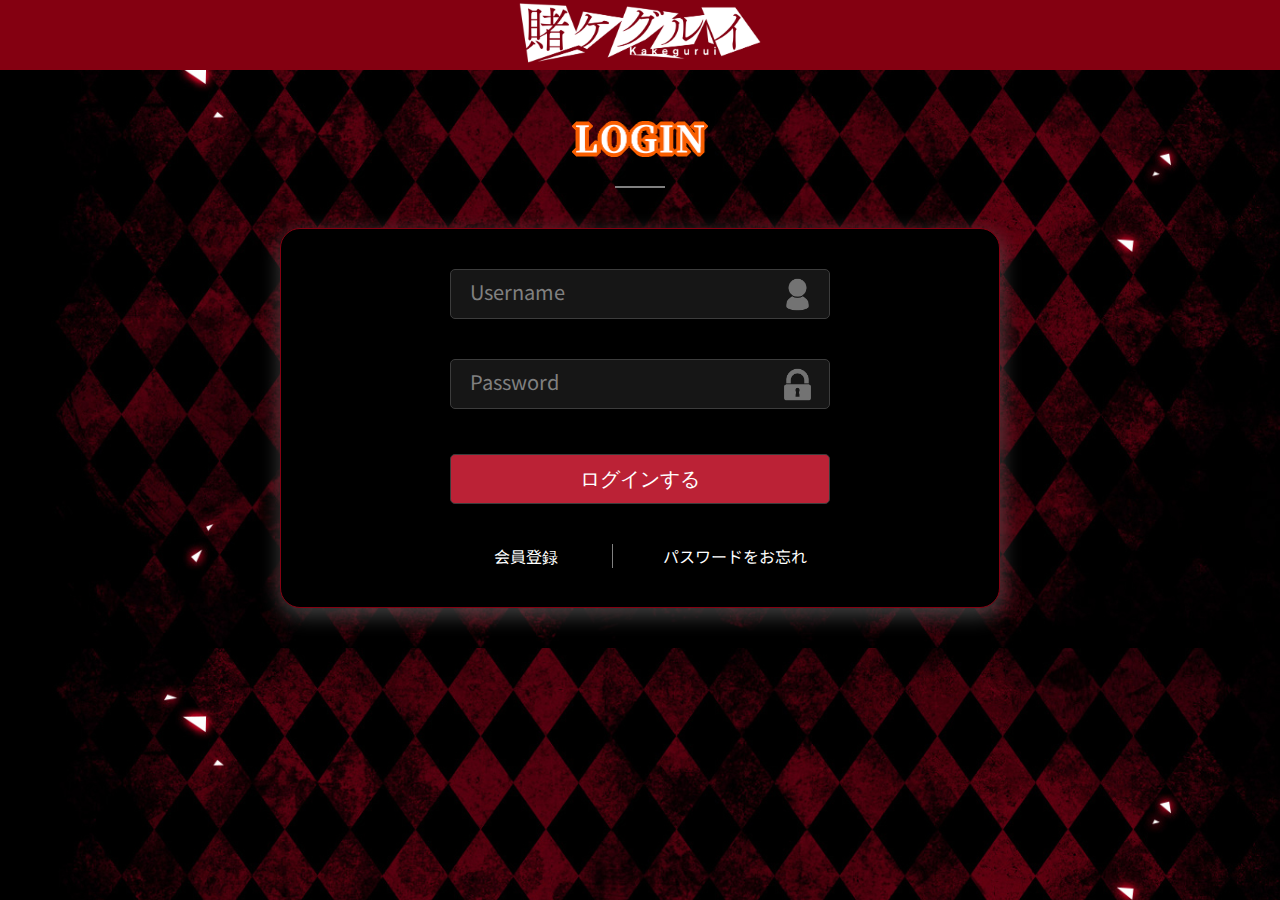
<file: login.html>
<!DOCTYPE html>
<html lang="en">

<head>
    <meta charset="UTF-8">
    <meta http-equiv="X-UA-Compatible" content="IE=edge">
    <meta name="viewport" content="width=device-width, initial-scale=1.0">
    <title>login</title>

    <link href="https://cdn.bootcdn.net/ajax/libs/font-awesome/5.15.1/css/all.css" rel="stylesheet">
    <!-- 上列是font-awesome5.15.1 -->
    <script src="https://ajax.googleapis.com/ajax/libs/jquery/3.5.1/jquery.min.js"></script>

    <style>
        @import "./CSS/all.css";
        @import "./CSS/login.css";
    </style>
</head>

<body>
    <nav>
        <a href="./index.html"><img id="logo" src="./image/logo.png" alt=""></img></a>
    </nav>
    <div class="title">
        <div class="title"><img src="./image/login.png" alt=""></div>
    </div>
    <hr color="#808080">
    <div id="loginBox">
        <form id="loginForm">
            <span class="info user"><input type="text" id="userName" name="userName"><label
                    for="userName">Username</label></span>
            <p class="haveWrong"></p>
            <span class="info pwd"><input type="password" id="userPwd" name="userPwd" autocomplete="off"><label
                    for="userPwd">Password</label></span>
            <p class="haveWrong"></p>
            <span><input type="button" id="btnIsOk" value="ログインする"></span>
        </form>
        <div>
            <span><a href="./register.html">会員登録</a></span>
            <span><a href="">パスワードをお忘れ</a></span>
        </div>
    </div>
    <div class="loginFinsh">
        <div>
            <div>ログインしました</div>
            <button id="isfinish">確 認</button>
        </div>
    </div>
    <script>
        $(document).ready(function () {
            $('.loginFinsh').hide();
        })

        $("#btnIsOk").click(function () {
            nameCheckSpace();
            pwdCheckSpace();
            if (isName == true && isPwd == true) {
                var userData = {
                    userName: `${userName.value}`,
                    userPwd: `${userPwd.value}`,
                };
                $.ajax({
                    type: "POST",
                    url: "/00_LAB/API/login/sent",
                    data: userData
                }).then(function (e) {
                    if (e == "true") {
                        $('.loginFinsh').fadeIn("show");
                    } else {
                        $("p:nth-of-type(2)").html("<i class='fas fa-exclamation'></i>ユーザー名またはパスワードが正しくありません");
                        $("#userName").val("");
                        $("#userPwd").val("");
                    }
                });
            }
        });

        $('#isfinish').click(function () {
            window.location.href = "/00_LAB/project2/index.html"
        });

        // 監聽input(檢查帳號是否存在,Labal文字動畫) 
        // ---------------------
        $("#userName").focusout(function () {
            nameCheckSpace()
            // if (userName.value) {
            //     var userNameData = {
            //         userName: `${userName.value}`,
            //     };
            //     $.ajax({
            //         type: "POST",
            //         url: "/00_LAB/API/login/nameCheck",
            //         data: userNameData
            //     }).then(function (e) {
            //         $("p:nth-of-type(1)").html(e);
            //     });
            // }
            if (userName.value) {
                userName.className += ' active';
                userName.placeholder = " ";
            } else {
                userName.classList.remove('active');
                userName.placeholder = " "
            }
        }
        );

        $("#userPwd").focusout(function () {
            pwdCheckSpace()
            if (userPwd.value) {
                userPwd.className += ' active';
                userPwd.placeholder = " ";
            } else {
                userPwd.classList.remove('active');
                userPwd.placeholder = " "
            }
        }
        );

        // 表單格式確認 (僅確認空白)
        // ---------------------
        var wrongText = document.getElementsByClassName('haveWrong')
        function nameCheckSpace() {
            if (userName.value == '') {
                wrongText[0].innerHTML = '<i class="fas fa-exclamation"></i>  ユーザー名を入力してください';
                isName = false;
            } else {
                wrongText[0].innerHTML = '';
                isName = true
            }
        }

        function pwdCheckSpace() {
            if (userPwd.value == '') {
                wrongText[1].innerHTML = '<i class="fas fa-exclamation"></i>  パスワードを入力してください';
                isPwd = false;
            } else {
                wrongText[1].innerHTML = '';
                isPwd = true;
            }
        }

    </script>
</body>

</html>
</file>
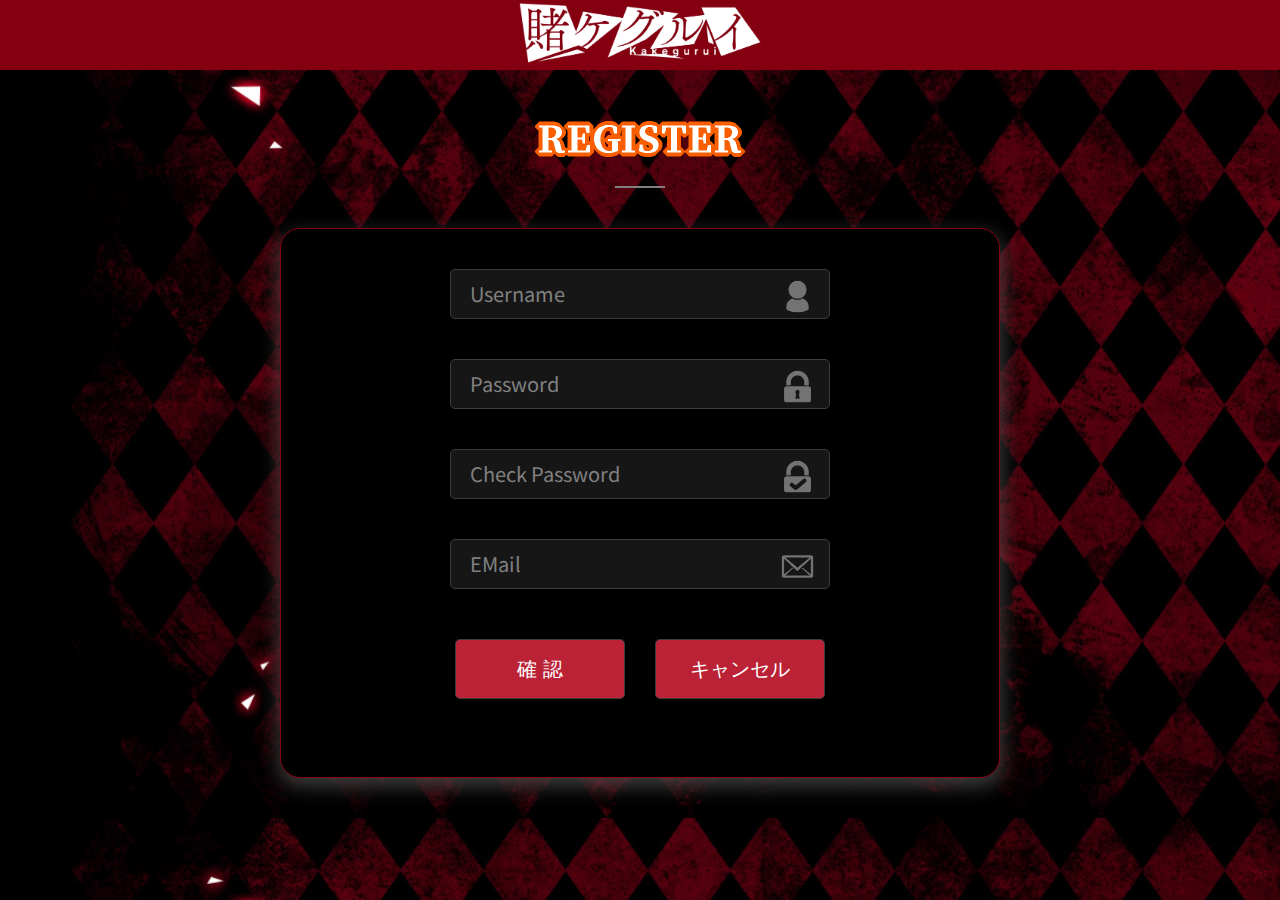
<file: register.html>
<!DOCTYPE html>

<head>
    <meta charset="UTF-8">
    <meta name="viewport" content="width=device-width, initial-scale=1.0">
    <title>Register</title>
    <link href="https://cdn.bootcdn.net/ajax/libs/font-awesome/5.15.1/css/all.css" rel="stylesheet">
    <!-- 上列是font-awesome5.15.1 -->
    <script src="https://ajax.googleapis.com/ajax/libs/jquery/3.5.1/jquery.min.js"></script>

    <style>
        @import "./CSS/all.css";
        @import "./CSS/register.css";
    </style>
</head>

<body>
    <nav>
        <a href="./index.html"><img id="logo" src="./image/logo.png" alt=""></img></a>
    </nav>
    <div class="title"><img src="./image/register.png" alt=""></div>
    <hr color="#808080">
    <div id="registerBox">
        <form id="registerForm">
            <span class="info user"><input type="text" id="userName" name="userName"><label
                    for="userName">Username</label></span>
            <p class="haveWrong" id="show"></p>
            <span class="info pwd"><input type="password" id="userPwd" name="userPwd" autocomplete="off"><label
                    for="userPwd">Password</label>
            </span>
            <p class="haveWrong"></p>
            <span class="info pwdcheck"><input type="password" id="userPwdCheck" name="userPwdCheck"
                    autocomplete="off"><label for="userPwdCheck">Check Password</label></span>
            <p class="haveWrong"></p>
            <span class="info email"><input type="mail" id="useremail" name="useremail"><label
                    for="useremail">EMail</label></span>
            <p class="haveWrong"></p>
            <div>
                <span class="info"><input type="button" id="btnIsOk" name="btnIsOk" value="確 認"></span>
                <span class="info"><a href="./login.html"><input type="button" id="btnIsCancel" name="btnIsCancel"
                            value="キャンセル"></a></span>
            </div>
        </form>
    </div>
    <div class="regFinsh">
        <div>
            <div>登録完了</div>
            <button id="isfinish">確認</button>
        </div>
    </div>

    <script src="./JavaScript/register.js"></script>
</body>

</html>
</file>
